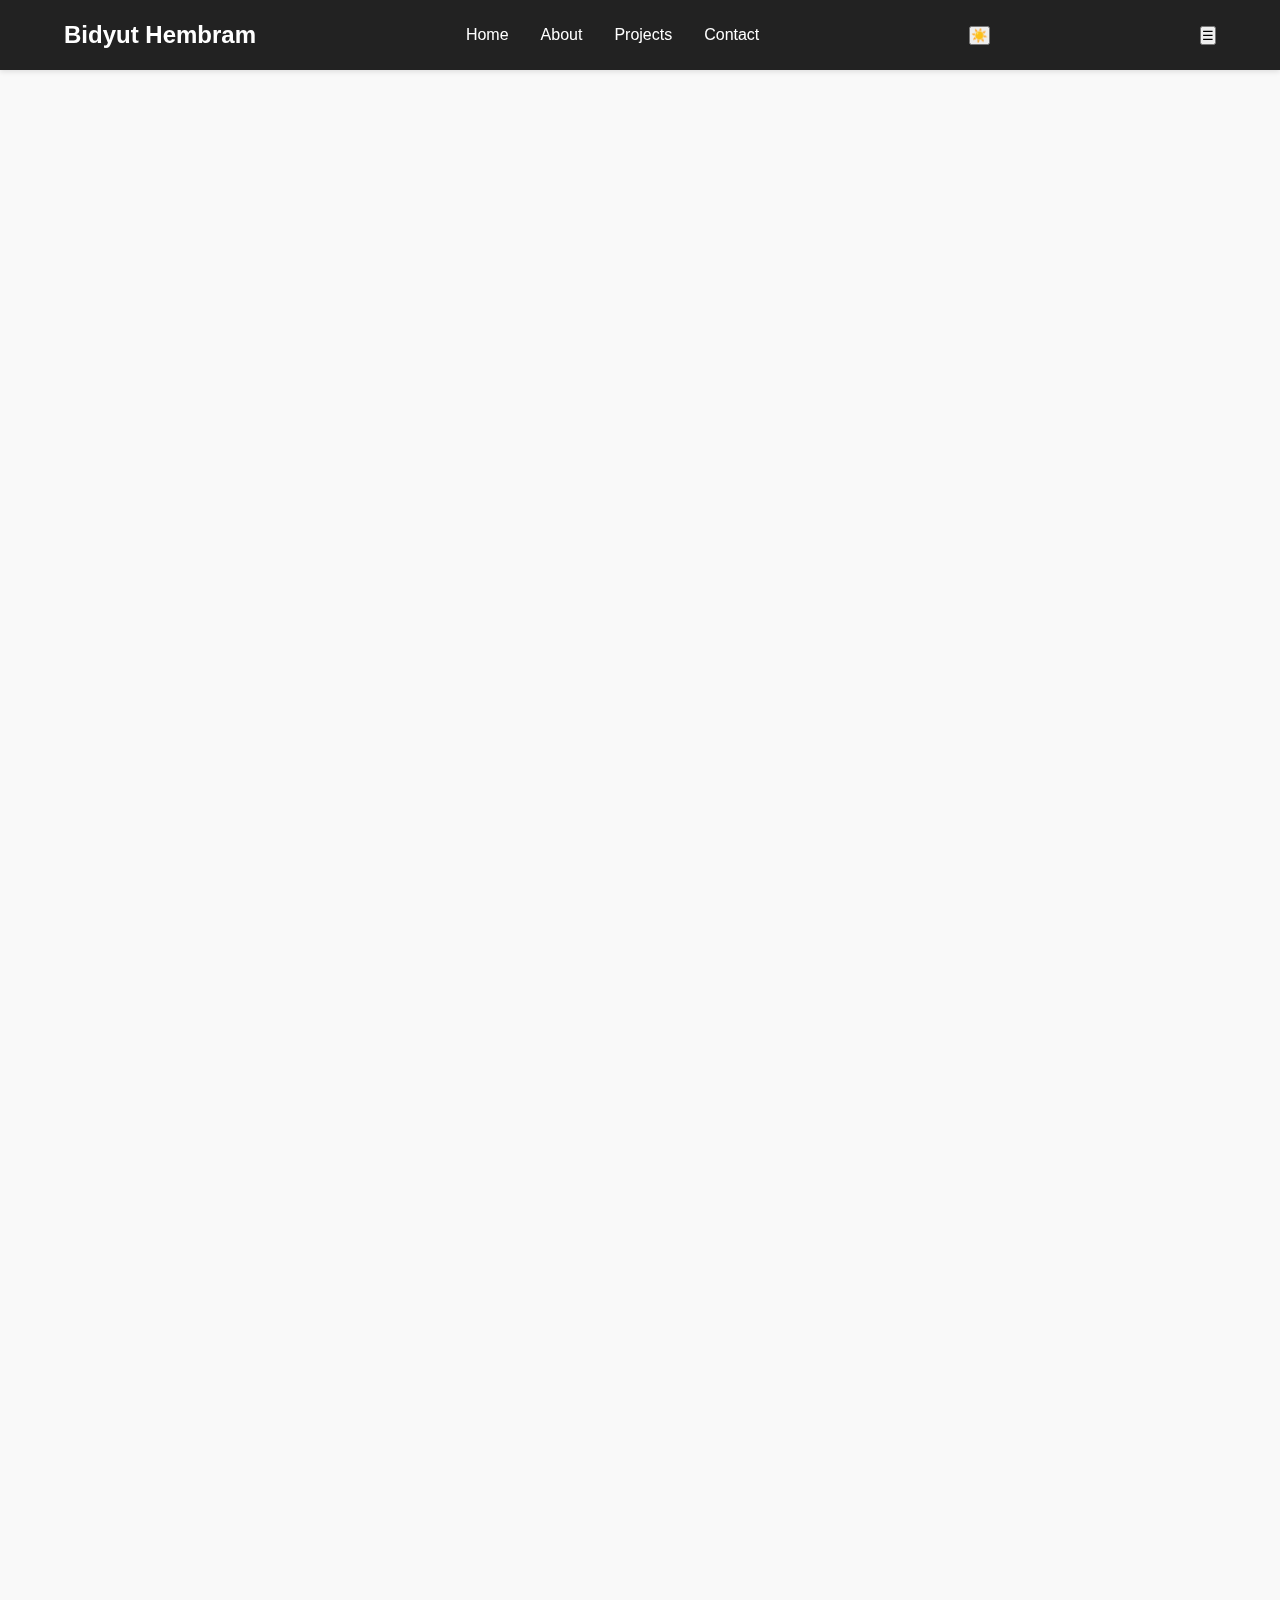
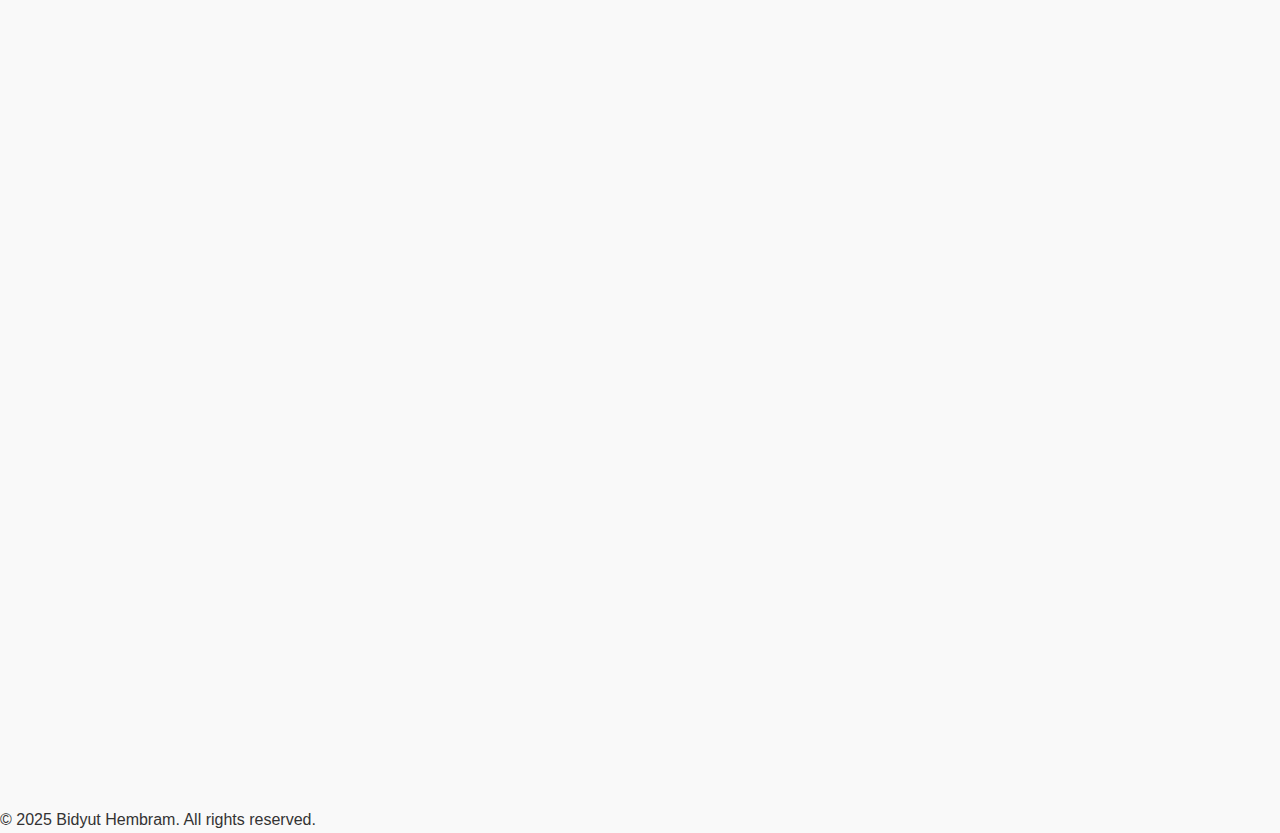
<file: index.html>
<!DOCTYPE html>
<html lang="en">
<head>
    <meta charset="UTF-8">
    <meta name="viewport" content="width=device-width, initial-scale=1.0">
    <meta name="google-site-verification" content="a6mzkYbP3L_pGoZQEMGDx30h7PrZl6QUUQQCINvZAmM" />
    <!-- Google Tag Manager -->
    <script>(function(w,d,s,l,i){w[l]=w[l]||[];w[l].push({'gtm.start':
    new Date().getTime(),event:'gtm.js'});var f=d.getElementsByTagName(s)[0],
    j=d.createElement(s),dl=l!='dataLayer'?'&l='+l:'';j.async=true;j.src=
    'https://www.googletagmanager.com/gtm.js?id='+i+dl;f.parentNode.insertBefore(j,f);
    })(window,document,'script','dataLayer','GTM-XXXXXXX');</script>
    <!-- End Google Tag Manager -->
    <link rel="stylesheet" href="style.css">
    <title>Bidyut Hembram | Portfolio</title>
</head>
<body>
    <!-- Google Tag Manager (noscript) -->
    <noscript><iframe src="https://www.googletagmanager.com/ns.html?id=GTM-XXXXXXX"
    height="0" width="0" style="display:none;visibility:hidden"></iframe></noscript>
    <!-- End Google Tag Manager (noscript) -->
    <header>
        <nav>
            <h1>Bidyut Hembram</h1>
            <ul>
                <li><a href="#home">Home</a></li>
                <li><a href="#about">About</a></li>
                <li><a href="#projects">Projects</a></li>
                <li><a href="#contact">Contact</a></li>
            </ul>
            <button id="darkModeToogle" aria-label="Toggle dark mode">
                <span class="light-icon">☀️</span>
                <span class="dark-icon">🌙</span>
            </button>
        </nav>
    </header>

    <section id="home">
        <h2>I'm Bidyut Hembram</h2>
        <p>Web Developer | Designer | Creator</p>
        <a href="#projects" class="btn">View My Work</a>
    </section>

    <section id="about">
        <h2>About Me</h2>
        <p>I'm a passionate web developer with skills in HTML, CSS, and JavaScript. I'm a quick learner and I'm always looking for new challenges.</p>
    </section>

    <section id="projects">
        <h2>Projects</h2>
        <div class="projects">
            <div class="project">
                <h3>E-Commerce Dashboard</h3>
                <p>A modern e-commerce dashboard with real-time analytics, inventory management, and order tracking. Built with React, Node.js, and MongoDB.</p>
                <div class="tech-stack">
                    <span class="tech-tag">React</span>
                    <span class="tech-tag">Node.js</span>
                    <span class="tech-tag">MongoDB</span>
                    <span class="tech-tag">Chart.js</span>
                </div>
                <div class="project-links">
                    <a href="projects\ecommerce-dashboard\index2.html" class="btn">Live Demo</a>
                    <a href="projects\ecommerce-dashboard" class="btn secondary">View Code</a>
                </div>
            </div>

            <div class="project">
                <h3>Task Management App</h3>
                <p>A collaborative task management application with real-time updates, drag-and-drop interface, and team collaboration features.</p>
                <div class="tech-stack">
                    <span class="tech-tag">Vue.js</span>
                    <span class="tech-tag">Firebase</span>
                    <span class="tech-tag">Tailwind CSS</span>
                    <span class="tech-tag">WebSocket</span>
                </div>
                <div class="project-links">
                    <a href="projects\task-management-app\index.html" class="btn">Live Demo</a>
                    <a href="projects\task-management-app" class="btn secondary">View Code</a>
                </div>
            </div>

            <div class="project">
                <h3>Weather Forecast App</h3>
                <p>A weather application that provides detailed forecasts, historical data, and interactive weather maps using OpenWeather API. Features real-time weather updates and a 5-day forecast.</p>
                <div class="tech-stack">
                    <span class="tech-tag">JavaScript</span>
                    <span class="tech-tag">API</span>
                    <span class="tech-tag">CSS3</span>
                    <span class="tech-tag">HTML5</span>
                </div>
                <div class="project-links">
                    <a href="projects/weather-app/index.html" class="btn">Live Demo</a>
                    <a href="projects/weather-app/" class="btn secondary">View Code</a>
                </div>
            </div>

            <div class="project">
                <h3>Portfolio Website</h3>
                <p>A responsive portfolio website showcasing my projects and skills. Built with modern web technologies and best practices.</p>
                <div class="tech-stack">
                    <span class="tech-tag">HTML5</span>
                    <span class="tech-tag">CSS3</span>
                    <span class="tech-tag">JavaScript</span>
                    <span class="tech-tag">Responsive Design</span>
                </div>
                <div class="project-links">
                    <a href="#" class="btn">Live Demo</a>
                    <a href="#" class="btn secondary">View Code</a>
                </div>
            </div>
        </div>
    </section>

    <section id="contact">
        <h2>Contact Me</h2>
        <p>Email: <a href="mailto:bidyuthembram@gmail.com">bidyuthembram@gmail.com</a></p>
        <div class="social-links">
            <a href="https://linkedin.com/in/yourusername" target="_blank" rel="noopener noreferrer">LinkedIn</a>
            <a href="https://github.com/bidyut69-dev" target="_blank" rel="noopener noreferrer">GitHub</a>
            <a href="https://twitter.com/yourusername" target="_blank" rel="noopener noreferrer">Twitter</a>
        </div>
    </section>

    <footer>
        <p>&copy; 2025 Bidyut Hembram. All rights reserved.</p>
    </footer>

    <script src="bidyut.js"></script>
</body>
</html>
</file>
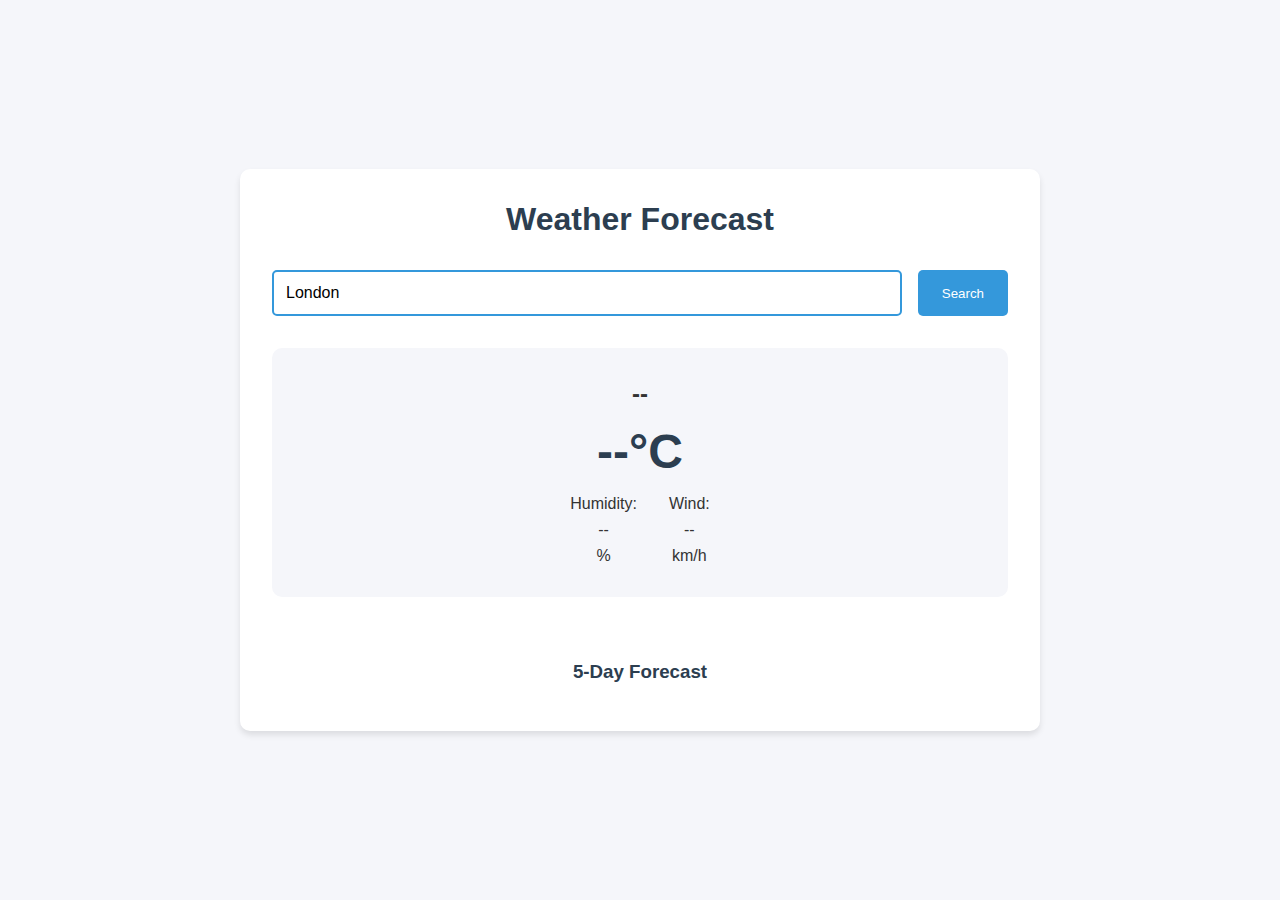
<file: index4.html>
<!DOCTYPE html>
<html lang="en">
<head>
    <meta charset="UTF-8">
    <meta name="viewport" content="width=device-width, initial-scale=1.0">
    <title>Weather Forecast App</title>
    <link rel="stylesheet" href="style(weather).css">
</head>
<body>
    <div class="container">
        <h1>Weather Forecast</h1>
        <div class="search-box">
            <input type="text" id="city-input" placeholder="Enter city name">
            <button id="search-btn">Search</button>
        </div>
        <div class="weather-info">
            <div class="current-weather">
                <h2 id="city-name">--</h2>
                <div class="temperature">
                    <span id="temp">--</span>°C
                </div>
                <div class="weather-details">
                    <div class="detail">
                        <span>Humidity:</span>
                        <span id="humidity">--</span>%
                    </div>
                    <div class="detail">
                        <span>Wind:</span>
                        <span id="wind">--</span> km/h
                    </div>
                </div>
            </div>
            <div class="forecast">
                <h3>5-Day Forecast</h3>
                <div class="forecast-cards" id="forecast-container">
                    <!-- Forecast cards will be added here -->
                </div>
            </div>
        </div>
    </div>
    <script src="script(weather).js"></script>
</body>
</html>
</file>
<file: style(weather).css>
* {
    margin: 0;
    padding: 0;
    box-sizing: border-box;
    font-family: 'Segoe UI', Tahoma, Geneva, Verdana, sans-serif;
}

:root {
    --primary-color: #2c3e50;
    --secondary-color: #3498db;
    --text-color: #333;
    --bg-color: #f5f6fa;
    --card-bg: #ffffff;
    --shadow: 0 4px 6px rgba(0, 0, 0, 0.1);
}

body {
    background-color: var(--bg-color);
    color: var(--text-color);
    min-height: 100vh;
    display: flex;
    justify-content: center;
    align-items: center;
    padding: 2rem;
}

.container {
    max-width: 800px;
    width: 100%;
    background-color: var(--card-bg);
    border-radius: 10px;
    box-shadow: var(--shadow);
    padding: 2rem;
}

h1 {
    text-align: center;
    color: var(--primary-color);
    margin-bottom: 2rem;
}

.search-box {
    display: flex;
    gap: 1rem;
    margin-bottom: 2rem;
}

#city-input {
    flex: 1;
    padding: 0.75rem;
    border: 2px solid var(--secondary-color);
    border-radius: 5px;
    font-size: 1rem;
}

#search-btn {
    padding: 0.75rem 1.5rem;
    background-color: var(--secondary-color);
    color: white;
    border: none;
    border-radius: 5px;
    cursor: pointer;
    transition: background-color 0.3s ease;
}

#search-btn:hover {
    background-color: #2980b9;
}

.weather-info {
    display: grid;
    gap: 2rem;
}

.current-weather {
    text-align: center;
    padding: 2rem;
    background-color: var(--bg-color);
    border-radius: 10px;
}

.temperature {
    font-size: 3rem;
    font-weight: bold;
    margin: 1rem 0;
    color: var(--primary-color);
}

.weather-details {
    display: flex;
    justify-content: center;
    gap: 2rem;
    margin-top: 1rem;
}

.detail {
    display: flex;
    flex-direction: column;
    align-items: center;
    gap: 0.5rem;
}

.forecast {
    margin-top: 2rem;
}

.forecast h3 {
    text-align: center;
    margin-bottom: 1rem;
    color: var(--primary-color);
}

.forecast-cards {
    display: grid;
    grid-template-columns: repeat(auto-fit, minmax(150px, 1fr));
    gap: 1rem;
}

.forecast-card {
    background-color: var(--bg-color);
    padding: 1rem;
    border-radius: 5px;
    text-align: center;
}

.forecast-card .day {
    font-weight: bold;
    margin-bottom: 0.5rem;
}

.forecast-card .temp {
    font-size: 1.2rem;
    color: var(--primary-color);
}

@media (max-width: 600px) {
    .container {
        padding: 1rem;
    }

    .weather-details {
        flex-direction: column;
        gap: 1rem;
    }

    .forecast-cards {
        grid-template-columns: 1fr;
    }
}
</file>
<file: style.css>
/* Reset default styles */
* {
    margin: 0;
    padding: 0;
    box-sizing: border-box;
}

:root {
    --primary-color: #333;
    --secondary-color: #f39c12;
    --text-color: #333;
    --bg-color: #f9f9f9;
    --header-bg: #222;
    --header-text: #fff;
    --project-bg: white;
    --shadow-color: rgba(0,0,0,0.1);
    --transition-speed: 0.3s;
}

@media (prefers-color-scheme: dark) {
    :root {
        --text-color: #f1f1f1;
        --bg-color: #121212;
        --header-bg: #1f1f1f;
        --project-bg: #1e1e1e;
        --shadow-color: rgba(0,0,0,0.3);
    }
}

body {
    font-family: 'Segoe UI', Arial, sans-serif;
    line-height: 1.6;
    color: var(--text-color);
    background-color: var(--bg-color);
    transition: background-color var(--transition-speed) ease,
                color var(--transition-speed) ease;
    overflow-x: hidden;
}

/* Header styles */
header {
    background: var(--header-bg);
    color: var(--header-text);
    padding: 1rem 0;
    position: sticky;
    top: 0;
    z-index: 1000;
    box-shadow: 0 2px 5px var(--shadow-color);
    transition: background-color var(--transition-speed) ease,
                box-shadow var(--transition-speed) ease;
    animation: slideDown 0.5s ease-out;
}

nav {
    display: flex;
    justify-content: space-between;
    align-items: center;
    width: 90%;
    max-width: 1200px;
    margin: auto;
}

nav h1 {
    font-size: 1.5rem;
    font-weight: 600;
    animation: fadeIn 1s ease-out;
}

nav ul {
    list-style: none;
    display: flex;
    gap: 2rem;
}

nav ul li {
    animation: fadeIn 1s ease-out;
    animation-fill-mode: both;
}

nav ul li:nth-child(1) { animation-delay: 0.2s; }
nav ul li:nth-child(2) { animation-delay: 0.4s; }
nav ul li:nth-child(3) { animation-delay: 0.6s; }
nav ul li:nth-child(4) { animation-delay: 0.8s; }

nav ul li a {
    text-decoration: none;
    color: var(--header-text);
    font-weight: 500;
    transition: all var(--transition-speed) ease;
    padding: 0.5rem 0;
    position: relative;
}

nav ul li a::after {
    content: '';
    position: absolute;
    bottom: 0;
    left: 0;
    width: 0;
    height: 2px;
    background: var(--secondary-color);
    transition: width var(--transition-speed) ease;
}

nav ul li a:hover::after {
    width: 100%;
}

section {
    padding: 4rem 2rem;
    max-width: 1200px;
    margin: auto;
    opacity: 0;
    transform: translateY(20px);
    animation: fadeInUp 1s ease-out forwards;
}

#home {
    min-height: 100vh;
    display: flex;
    flex-direction: column;
    justify-content: center;
    align-items: flex-start;
}

#home h2 {
    font-size: clamp(2rem, 5vw, 3.5rem);
    margin-bottom: 1rem;
    line-height: 1.2;
    animation: slideInLeft 1s ease-out;
}

#home p {
    font-size: clamp(1rem, 2vw, 1.25rem);
    margin-bottom: 2rem;
    max-width: 600px;
    animation: slideInRight 1s ease-out;
}

.btn {
    display: inline-block;
    padding: 0.75rem 1.5rem;
    background: var(--primary-color);
    color: white;
    text-decoration: none;
    border-radius: 5px;
    transition: all var(--transition-speed) ease;
    font-weight: 500;
    animation: fadeIn 1s ease-out 0.5s both;
    position: relative;
    overflow: hidden;
}

.btn::before {
    content: '';
    position: absolute;
    top: 0;
    left: -100%;
    width: 100%;
    height: 100%;
    background: linear-gradient(90deg, transparent, rgba(255,255,255,0.2), transparent);
    transition: 0.5s;
}

.btn:hover::before {
    left: 100%;
}

.btn:hover {
    background: var(--secondary-color);
    transform: translateY(-2px);
    box-shadow: 0 5px 15px var(--shadow-color);
}

/* Projects section */
.projects {
    display: grid;
    grid-template-columns: repeat(auto-fit, minmax(300px, 1fr));
    gap: 2rem;
    margin-top: 2rem;
}

.project {
    background: var(--project-bg);
    padding: 1.5rem;
    border-radius: 8px;
    box-shadow: 0 4px 6px var(--shadow-color);
    transition: all var(--transition-speed) ease;
    opacity: 0;
    transform: translateY(20px);
    animation: fadeInUp 1s ease-out forwards;
    display: flex;
    flex-direction: column;
    gap: 1rem;
}

.project h3 {
    font-size: 1.5rem;
    color: var(--secondary-color);
    margin-bottom: 0.5rem;
}

.project p {
    color: var(--text-color);
    line-height: 1.6;
    flex-grow: 1;
}

.tech-stack {
    display: flex;
    flex-wrap: wrap;
    gap: 0.5rem;
    margin: 1rem 0;
}

.tech-tag {
    background: var(--primary-color);
    color: white;
    padding: 0.25rem 0.75rem;
    border-radius: 20px;
    font-size: 0.8rem;
    transition: all var(--transition-speed) ease;
}

.tech-tag:hover {
    background: var(--secondary-color);
    transform: translateY(-2px);
}

.project-links {
    display: flex;
    gap: 1rem;
    margin-top: auto;
}

.btn.secondary {
    background: transparent;
    border: 2px solid var(--primary-color);
    color: var(--primary-color);
}

.btn.secondary:hover {
    background: var(--primary-color);
    color: white;
}

.project:nth-child(1) { animation-delay: 0.2s; }
.project:nth-child(2) { animation-delay: 0.4s; }
.project:nth-child(3) { animation-delay: 0.6s; }
.project:nth-child(4) { animation-delay: 0.8s; }

.project:hover {
    transform: translateY(-10px);
    box-shadow: 0 8px 15px var(--shadow-color);
}

/* Social links */
.social-links {
    display: flex;
    gap: 1rem;
    margin-top: 1rem;
}

.social-links a {
    color: var(--text-color);
    text-decoration: none;
    transition: all var(--transition-speed) ease;
    padding: 0.5rem;
    border-radius: 5px;
    animation: fadeIn 1s ease-out;
}

.social-links a:hover {
    color: var(--secondary-color);
    transform: translateY(-3px);
}

/* Dark mode styles */
.dark-mode {
    --text-color: #f1f1f1;
    --bg-color: #121212;
    --header-bg: #1f1f1f;
    --project-bg: #1e1e1e;
    --shadow-color: rgba(0,0,0,0.3);
}

.dark-mode .btn.secondary {
    border-color: var(--secondary-color);
    color: var(--secondary-color);
}

.dark-mode .btn.secondary:hover {
    background: var(--secondary-color);
    color: var(--bg-color);
}

/* Responsive Design */
@media (max-width: 1024px) {
    section {
        padding: 3rem 1.5rem;
    }
    
    .projects {
        grid-template-columns: repeat(auto-fit, minmax(250px, 1fr));
    }
}

@media (max-width: 768px) {
    nav {
        padding: 0.5rem 0;
    }

    nav ul {
        display: none;
        flex-direction: column;
        position: absolute;
        top: 100%;
        left: 0;
        right: 0;
        background: var(--header-bg);
        padding: 1rem;
        text-align: center;
        box-shadow: 0 4px 6px var(--shadow-color);
    }

    nav ul.show {
        display: flex;
        animation: slideDown 0.3s ease-out;
    }

    .hamburger {
        display: block;
        background: none;
        border: none;
        color: var(--header-text);
        font-size: 1.5rem;
        cursor: pointer;
        padding: 0.5rem;
        transition: transform var(--transition-speed) ease;
    }

    .hamburger:hover {
        transform: rotate(90deg);
    }

    #home {
        text-align: center;
        align-items: center;
    }

    #home p {
        margin: 0 auto 2rem;
    }

    .project-links {
        flex-direction: column;
    }

    .btn {
        width: 100%;
        text-align: center;
    }
}

@media (max-width: 480px) {
    section {
        padding: 2rem 1rem;
    }

    .projects {
        grid-template-columns: 1fr;
    }

    .project {
        padding: 1rem;
    }

    .tech-stack {
        justify-content: center;
    }
}

/* Animation Keyframes */
@keyframes fadeIn {
    from {
        opacity: 0;
    }
    to {
        opacity: 1;
    }
}

@keyframes fadeInUp {
    from {
        opacity: 0;
        transform: translateY(20px);
    }
    to {
        opacity: 1;
        transform: translateY(0);
    }
}

@keyframes slideInLeft {
    from {
        opacity: 0;
        transform: translateX(-50px);
    }
    to {
        opacity: 1;
        transform: translateX(0);
    }
}

@keyframes slideInRight {
    from {
        opacity: 0;
        transform: translateX(50px);
    }
    to {
        opacity: 1;
        transform: translateX(0);
    }
}

@keyframes slideDown {
    from {
        opacity: 0;
        transform: translateY(-20px);
    }
    to {
        opacity: 1;
        transform: translateY(0);
    }
}

@keyframes pulse {
    0% {
        transform: scale(1);
    }
    50% {
        transform: scale(1.05);
    }
    100% {
        transform: scale(1);
    }
}
</file>
